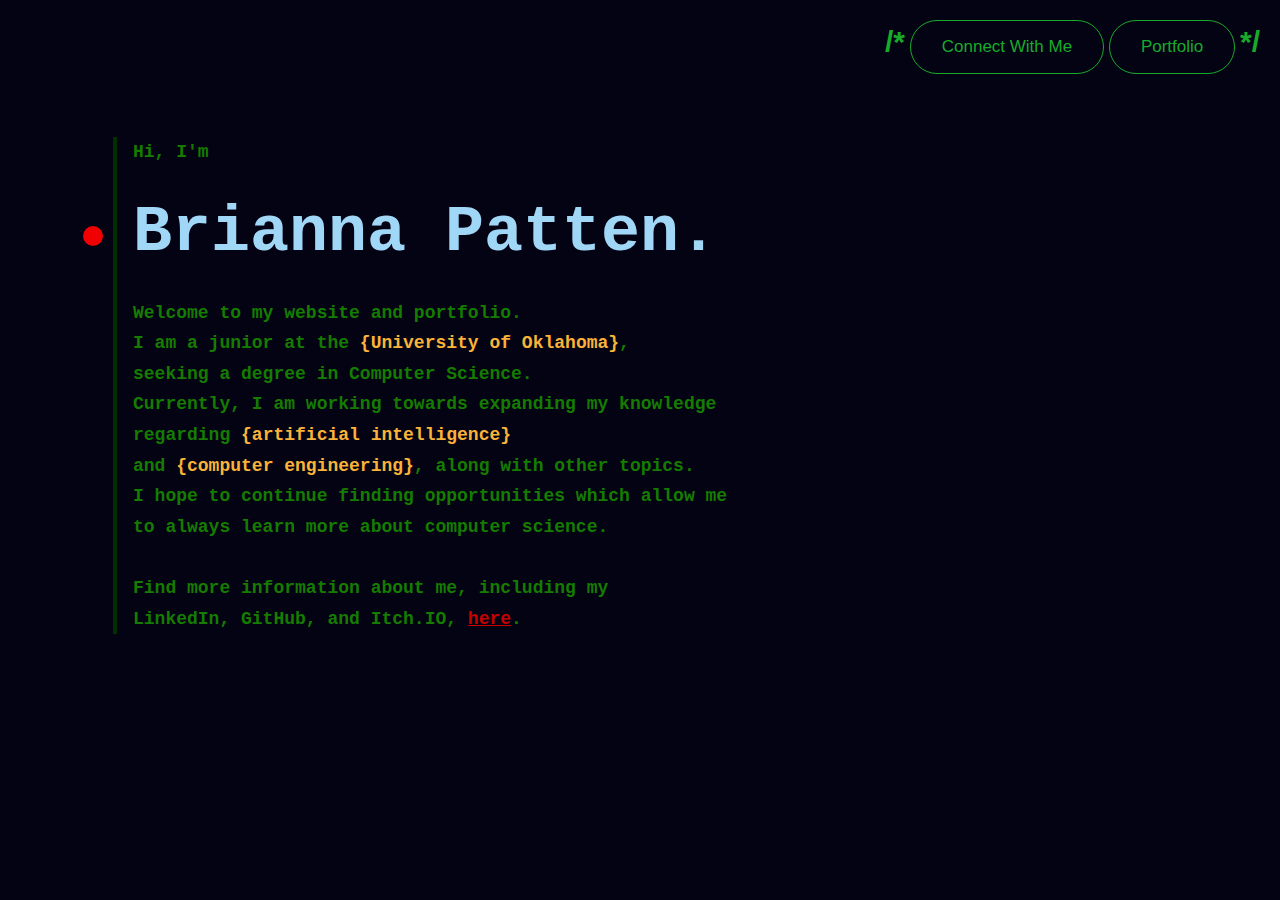
<file: index.html>
<!DOCTYPE html>
<html lang="en">
<head>
    <meta charset="UTF-8">
    <meta http-equiv="X-UA-Compatible" content="IE=edge">
    <meta name="viewport" content="width=device-width, initial-scale=1.0">
    <title>Home</title>
    <link rel="stylesheet" href="app.css"/>
</head>
<body>
    <div class="button-wrap">
        <button class="button" onclick="location.href='contact.html'"> Connect With Me </button>
        <button class="button" onclick="location.href='portfolio.html'"> Portfolio </button>
    </div>
    <h1 class="home-screen">
        Hi, I'm <br>
        <span class="name">Brianna Patten.</span> <br>
        Welcome to my website and portfolio. <br>
        I am a junior at the <span class="bracketed">{University of Oklahoma}</span>, <br>
        seeking a degree in Computer Science. <br>
        Currently, I am working towards expanding my knowledge <br>
        regarding <span class="bracketed">{artificial intelligence}</span> <br>
        and <span class="bracketed">{computer engineering}</span>, along with other topics. <br>
        I hope to continue finding opportunities which allow me <br>
        to always learn more about computer science. <br>
        <br>
        Find more information about me, including my <br>
        LinkedIn, GitHub, and Itch.IO, <span class="clickable" onclick="location.href='contact.html'">here</span>.
        <span class="dot"></span>
        <span class="line"></span>
    </h1>
    
</body>
</html>
</file>
<file: app.css>
h1 {
    color: rgb(21, 124, 0);
    font-size: large;
    font-family: "Monaco", monospace;
    line-height: 1.7;
    position: relative;
    left: 125px;
    top: 125px;
  }
  
  
  .bracketed {
      color: #fab338;
  }
  
  .name {
      color: rgb(160, 214, 246);
      font-size: 65px;
      line-height: 2.0;
      position: relative;
  }.dot {
      height: 20px;
      width: 20px;
      background-color: #f00000;
      border-radius: 50%;
      position: absolute;
      left: -50px; /* Adjust as needed */
      top: 20%;
      transform: translateY(-50%);
  }.dot2 {
    height: 20px;
    width: 20px;
    background-color: #f00000;
    border-radius: 50%;
    position: absolute;
    left: -50px; /* Adjust as needed */
    top: 7%;
    transform: translateY(-50%);
  }.line {
    width: 4px;
    height: 100%; /* Adjust as needed */
    background-color: rgb(0, 48, 0);
    position: absolute;
    left: -20px; /* Adjust as needed */
    top: 0;
  }
  
  .clickable {
      color: rgb(196, 0, 0);
      text-decoration: underline;
  }
  
  .bolded {
      color: rgb(212, 255, 206);
      font-weight: bold;
  }
  
  .copyToClipboard {
      color: rgb(255, 227, 117);
  }
  
  body {
      overflow: scroll;
      background-color: rgb(3, 3, 20);
  }
  
  
  a {
      position: relative;
      top: 135px;
      left: 110px;
  }
  .button-container {
    position: absolute;
    top: 20px;
    right: 20px;
  }
  .button {
      background-color: transparent;
      border-radius: 28px;
      border: 1px solid #18ab29;
      cursor: pointer;
      color: #18ab29;
      font-family: Arial;
      font-size: 17px;
      padding: 16px 31px;
      text-decoration: none;
  }
  
  .button-wrap {
    position: absolute;
    top: 20px;
    right: 20px;
    font-family: Arial;
    font-size: 17px;
    color: #18ab29;
  }
  
  .button-wrap::before {
    content: "/*";
    font-size: 30px;
    font-weight: bold;
  }
  
  .button-wrap::after {
    content: "*/";
    font-size: 30px;
    font-weight: bold;
  }
</file>
